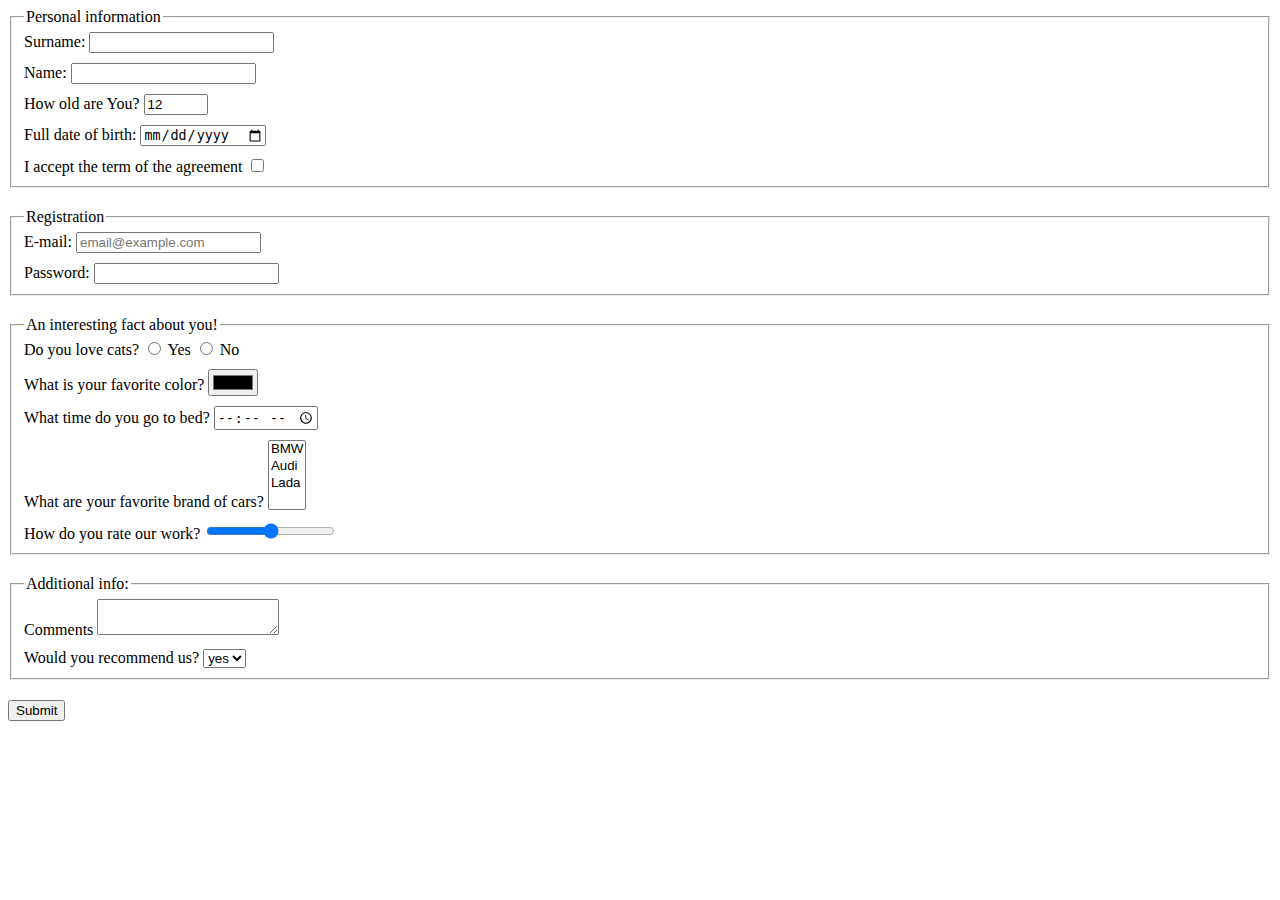
<file: index.html>
<!doctype html><html lang="en"><head><meta charset="UTF-8"><meta name="viewport" content="width=device-width, user-scalable=no, initial-scale=1.0, maximum-scale=1.0, minimum-scale=1.0"><meta http-equiv="X-UA-Compatible" content="ie=edge"><title>HTML Form</title><link rel="stylesheet" href="style.0e9e147f.css"></head><body> <form action="https://mate-academy-form-lesson.herokuapp.com/create-application" onsubmit="onSubmit()" method="post"> <fieldset class="info-block"> <legend>Personal information</legend> <div class="wrapper"> <label for="surname">Surname:</label> <input type="text" name="surname" id="surname" autocomplete="off" required> </div> <div class="wrapper"> <label for="name">Name:</label> <input type="text" name="name" id="name" autocomplete="off" required> </div> <div class="wrapper"> <label for="age">How old are You?</label> <input type="number" name="age" value="12" min="10" id="age" max="110"> </div> <div class="wrapper"> <label for="birth-date">Full date of birth:</label> <input type="date" name="birth-date" id="birth-date"> </div> <div class="wrapper"> <label for="agree">I accept the term of the agreement</label> <input type="checkbox" name="agreement" id="agree"> </div> </fieldset> <fieldset class="info-block"> <legend>Registration</legend> <div class="wrapper"> <label for="e-mail">E-mail:</label> <input type="email" name="e-mail" id="e-mail" placeholder="email@example.com" required> </div> <div class="wrapper"> <label for="user-pass">Password:</label> <input type="password" name="UserPassword" id="user-pass" minlength="8" required> </div> </fieldset> <fieldset class="info-block"> <legend>An interesting fact about you!</legend> <div class="wrapper"> Do you love cats? <label for="yes"> <input type="radio" name="cats" value="yes" id="yes"> Yes </label> <label for="no"> <input type="radio" name="cats" value="no" id="no"> No </label> </div> <div class="wrapper"> <label for="color">What is your favorite color?</label> <input type="color" name="color" id="color"> </div> <div class="wrapper"> <label for="bed-time">What time do you go to bed?</label> <input type="time" name="bed-time" id="bed-time"> </div> <div class="wrapper"> <label for="cars">What are your favorite brand of cars?</label> <select name="favCars" id="cars" multiple> <option value="BMW">BMW</option> <option value="Audi">Audi</option> <option value="Lada">Lada</option> </select> </div> <div class="wrapper"> <label for="rate">How do you rate our work?</label> <input type="range" name="workRate" min="1" id="rate"> </div> </fieldset> <fieldset class="info-block"> <legend>Additional info:</legend> <div class="wrapper"> <label for="comment">Comments</label> <textarea name="content" id="comment" maxlength="500">
          </textarea> </div> <div class="wrapper"> <label for="recom">Would you recommend us?</label> <select name="recommend" id="recom"> <option value="yes">yes</option> <option value="no">no</option> </select> </div> </fieldset> <button type="submit">Submit</button> </form> <script type="text/javascript" src="main.5883b77c.js"></script> </body></html>
</file>
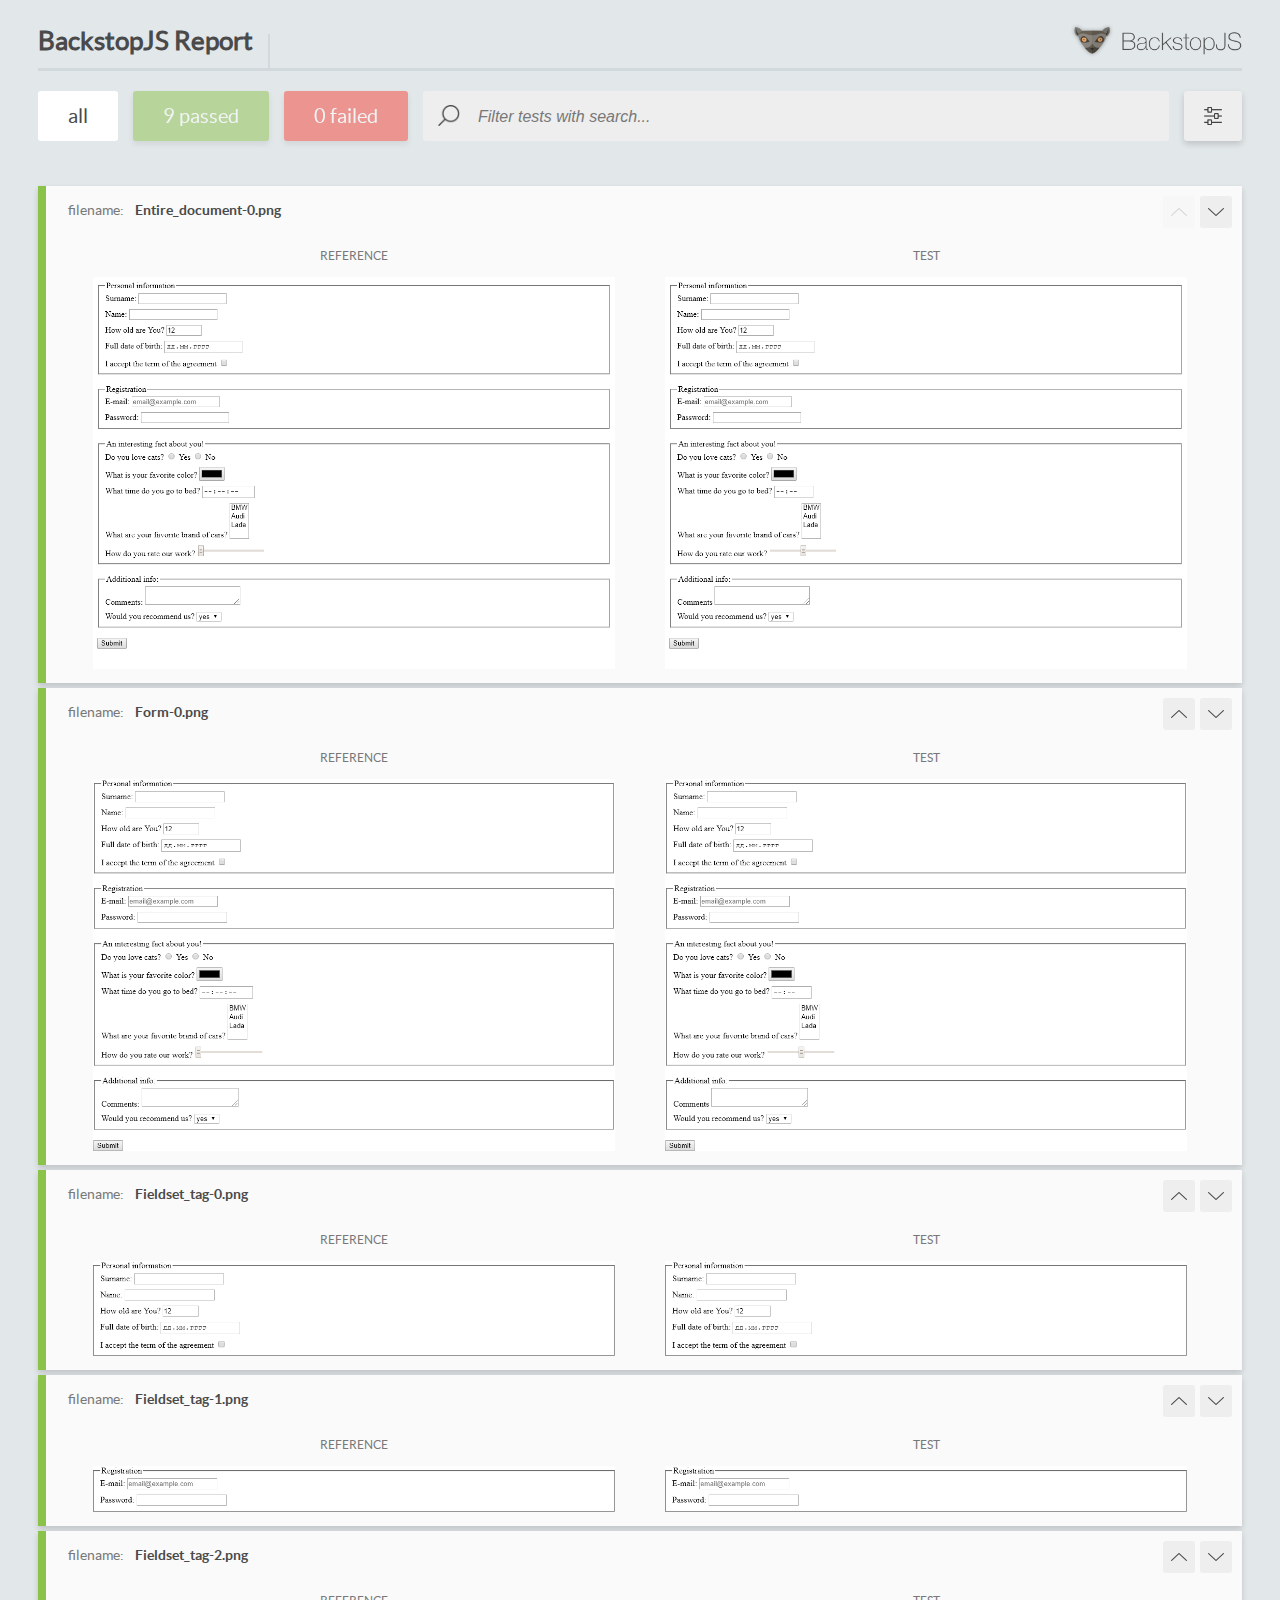
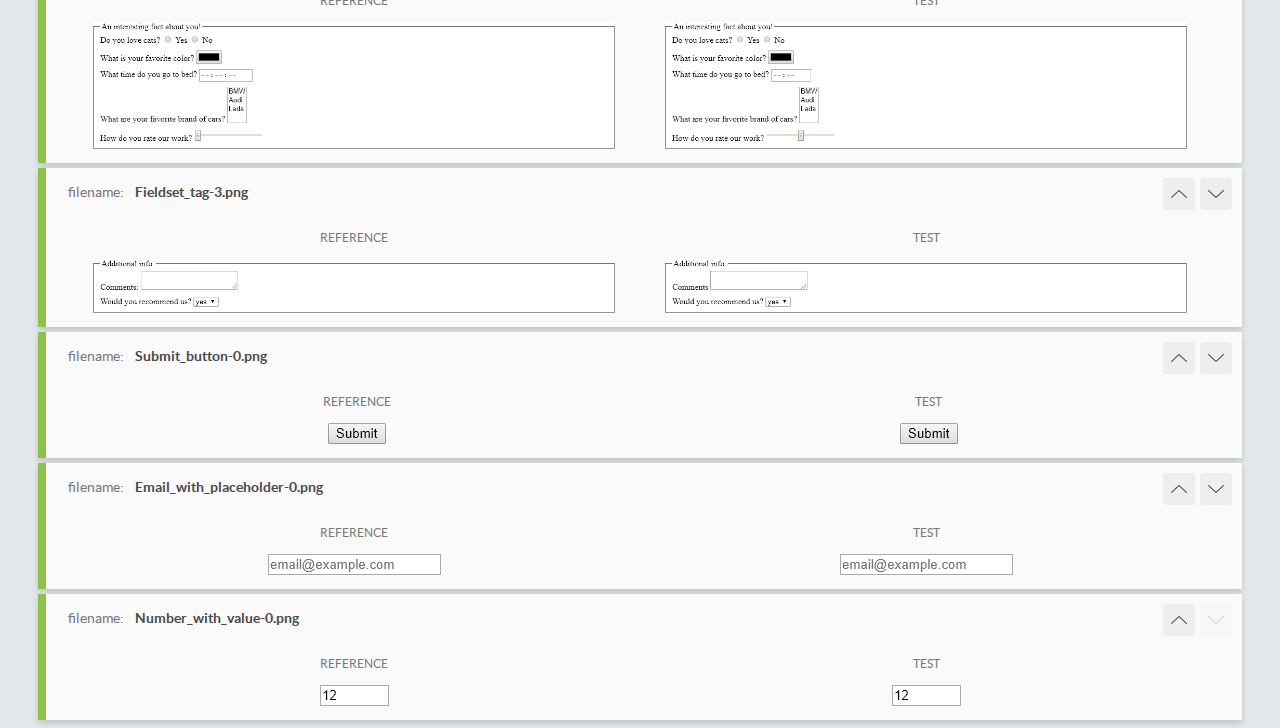
<file: report/html_report/index.html>
<!DOCTYPE html>
<html>
  <head>
    <meta charset="utf-8">
    <title>BackstopJS Report</title>

    <style>
      @font-face {
          font-family: 'latoregular';
          src: url('./assets/fonts/lato-regular-webfont.woff2') format('woff2'),
              url('./assets/fonts/lato-regular-webfont.woff') format('woff');
          font-weight: 400;
          font-style: normal;
      }
      @font-face {
          font-family: 'latobold';
          src: url('./assets/fonts/lato-bold-webfont.woff2') format('woff2'),
              url('./assets/fonts/lato-bold-webfont.woff') format('woff');
          font-weight: 700;
          font-style: normal;
      }

      .ReactModal__Body--open {
          overflow: hidden;
      }
      .ReactModal__Body--open .header {
        display: none;
      }

    </style>
  </head>
  <body style="background-color: #E2E7EA">
    <div id="root">

    </div>
    <script type="text/javascript">
      function report (report) { // eslint-disable-line no-unused-vars
        window.tests = report;
      }
    </script>
    <script type="text/javascript" src="config.js"></script>
    <script type="text/javascript" src="index_bundle.js"></script>
  </body>
</html>
</file>
<file: style.0e9e147f.css>
.info-block{margin-bottom:20px}.wrapper{margin-bottom:10px}.info-block .wrapper:last-child{margin:0}
/*# sourceMappingURL=style.0e9e147f.css.map */
</file>
